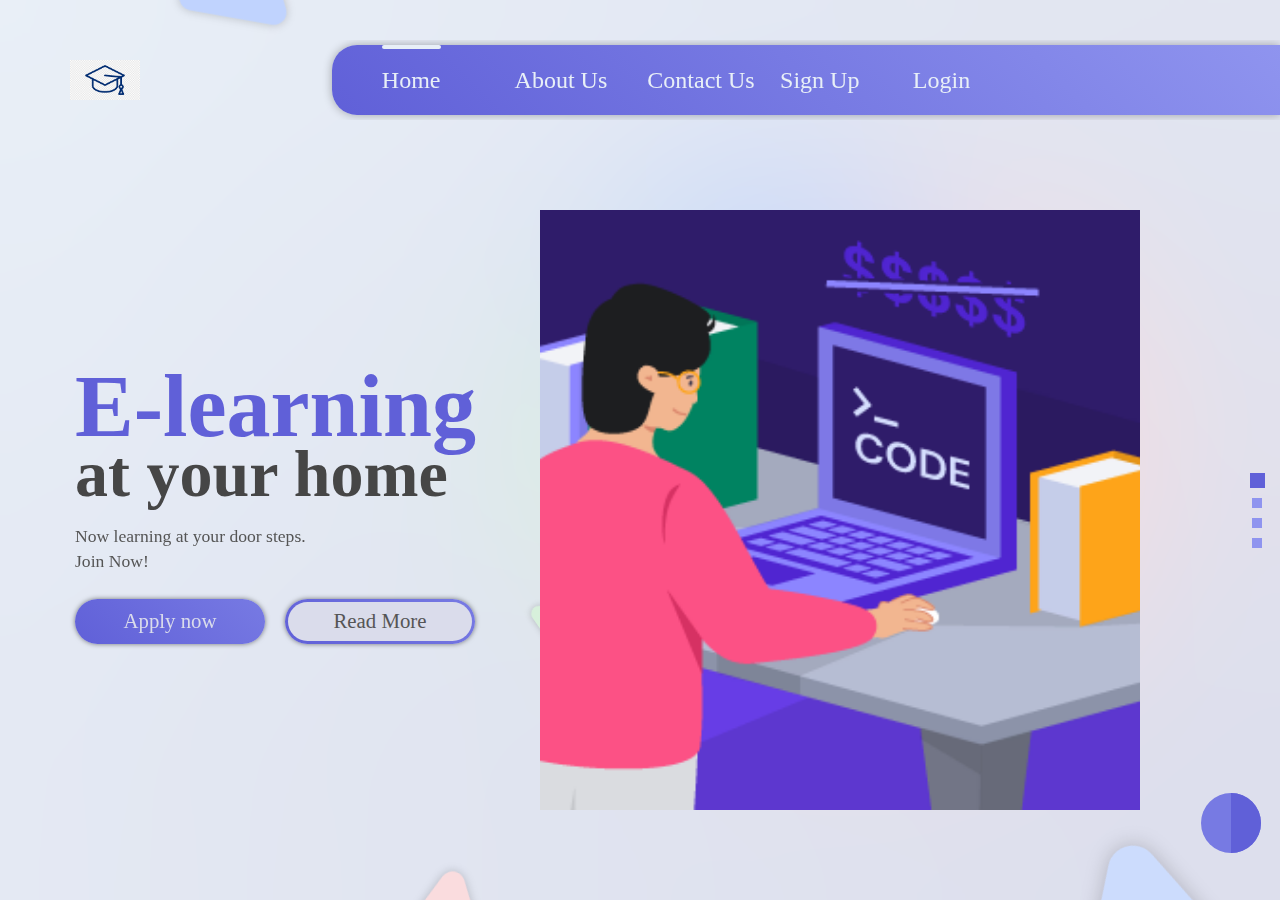
<file: index.html>
<!DOCTYPE html>
<html lang="en">
<head>
    <meta charset="UTF-8">
    <meta http-equiv="X-UA-Compatible" content="IE=edge">
    <meta name="viewport" content="width=device-width, initial-scale=1.0">
    <title>E-Learning Landing Page</title>
    <link rel="stylesheet" href="./style.css">
    <link rel="stylesheet" href="https://cdnjs.cloudflare.com/ajax/libs/font-awesome/6.2.0/css/all.min.css" integrity="sha512-xh6O/CkQoPOWDdYTDqeRdPCVd1SpvCA9XXcUnZS2FmJNp1coAFzvtCN9BmamE+4aHK8yyUHUSCcJHgXloTyT2A==" crossorigin="anonymous" referrerpolicy="no-referrer" />
</head>
<body>
    <section>
        <div class="bg">
            <span></span>
            <span></span>
            <span></span>
        </div>
        <main>
            <nav>
                <div class="logoBx">
                    <img src="./logo.png" alt="logo">
                </div>
                <div class="menu">
                    <ul>
                        <li>
                            <a href="#">Home</a>
                        </li>
                        <li>
                            <a href="#">About Us</a>
                        </li>
                        <li>
                            <a href="#">Contact Us </a>
                        </li>
                        <li>
                            <a href="sign.html">Sign Up</a>
                        </li>
                        <li>
                            <a href="sign.html">Login</a>
                        </li>
                    </ul>

                </div>
            </nav>
            <div class="content">
                <div class="text">
                    <h2>E-learning<br><span>at your home</span></h2>
                    <p>Now learning at your door steps. <br> Join Now! </p>
                    <div class="btnBx">
                        <button>Apply now</button>
                        <button>Read More</button>
                    </div>
                </div>
                <div class="imgBx">
                    <div class="img">
                        <img src="./img.webp" alt="img">
                    </div>
                    <div class="rec">
                        <span style="--clr:#6060d8; --widHei:15px"></span>
                        <span style="--clr:#8f94ef; --widHei:10px"></span>
                        <span style="--clr:#8f94ef; --widHei:10px"></span>
                        <span style="--clr:#8f94ef; --widHei:10px"></span>
                    </div>
                    <div class="chatBx">
                        <a href="#"><i class="fa-regular fa-comment-dots"></i></a>
                    </div>
                </div>
            </div>
            <div class="triangle">
                <span>
                    <svg width="250" height="250" viewBox="-50 -50 300 300">
                        <polygon class="triangle" stroke-linejoin="round" points="100,0 0,200 200,200" />
                    </svg>
                </span>
                <span>
                    <svg width="250" height="250" viewBox="-50 -50 300 300">
                        <polygon class="triangle" stroke-linejoin="round" points="100,0 0,200 200,200" />
                    </svg>
                </span>
                <span>
                    <svg width="250" height="250" viewBox="-50 -50 300 300">
                        <polygon class="triangle" stroke-linejoin="round" points="100,0 0,200 200,200" />
                    </svg>
                </span>
                <span>
                    <svg width="250" height="250" viewBox="-50 -50 300 300">
                        <polygon class="triangle" stroke-linejoin="round" points="100,0 0,200 200,200" />
                    </svg>
                </span>
                <span>
                    <svg width="250" height="250" viewBox="-50 -50 300 300">
                        <polygon class="triangle" stroke-linejoin="round" points="100,0 0,200 200,200" />
                    </svg>
                </span>
            </div>
        </main>
    </section>
</body>
</html>
</file>
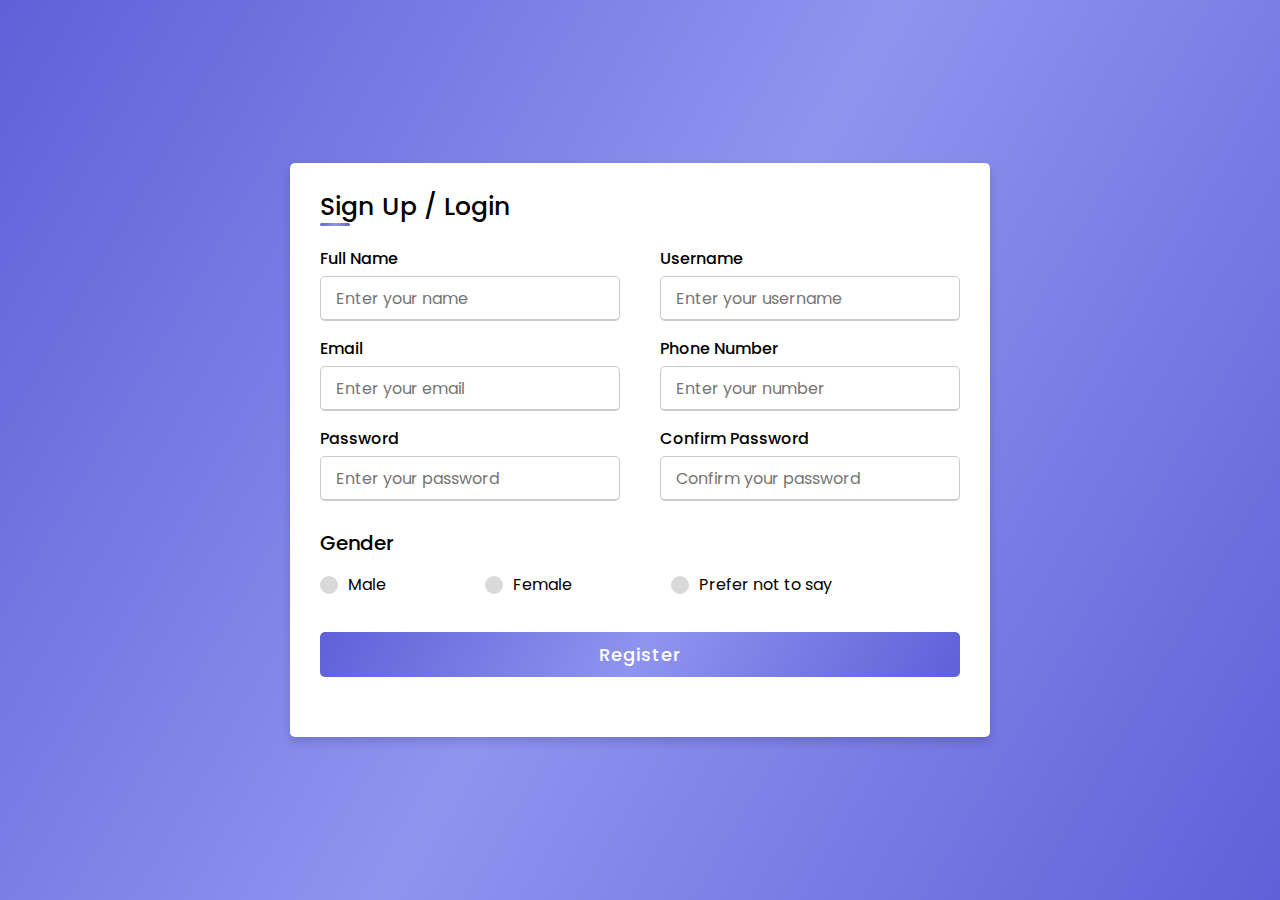
<file: sign.html>
<!DOCTYPE html>
<html lang="en">

<head>
  <meta charset="UTF-8">
  <meta http-equiv="X-UA-Compatible" content="IE=edge">
  <meta name="viewport" content="width=device-width, initial-scale=1.0">
  <title>Sign Up</title>

</head>

   <style>
    @import url('https://fonts.googleapis.com/css2?family=Poppins:wght@200;300;400;500;600;700&display=swap');
*{
  margin: 0;
  padding: 0;
  box-sizing: border-box;
  font-family: 'Poppins',sans-serif;
}
body{
  height: 100vh;
  display: flex;
  justify-content: center;
  align-items: center;
  padding: 10px;
  background: linear-gradient(300deg, #6060d8, #8f94ef, #6060d8);
}
.container{
  max-width: 700px;
  width: 100%;
  background-color: #fff;
  padding: 25px 30px;
  border-radius: 5px;
  box-shadow: 0 5px 10px rgba(0,0,0,0.15);
}
.container .title{
  font-size: 25px;
  font-weight: 500;
  position: relative;
}
.container .title::before{
  content: "";
  position: absolute;
  left: 0;
  bottom: 0;
  height: 3px;
  width: 30px;
  border-radius: 5px;
  background: linear-gradient(300deg, #6060d8, #8f94ef, #6060d8);
}
.content form .user-details{
  display: flex;
  flex-wrap: wrap;
  justify-content: space-between;
  margin: 20px 0 12px 0;
}
form .user-details .input-box{
  margin-bottom: 15px;
  width: calc(100% / 2 - 20px);
}
form .input-box span.details{
  display: block;
  font-weight: 500;
  margin-bottom: 5px;
}
.user-details .input-box input{
  height: 45px;
  width: 100%;
  outline: none;
  font-size: 16px;
  border-radius: 5px;
  padding-left: 15px;
  border: 1px solid #ccc;
  border-bottom-width: 2px;
  transition: all 0.3s ease;
}
.user-details .input-box input:focus,
.user-details .input-box input:valid{
  border-color: #9b59b6;
}
 form .gender-details .gender-title{
  font-size: 20px;
  font-weight: 500;
 }
 form .category{
   display: flex;
   width: 80%;
   margin: 14px 0 ;
   justify-content: space-between;
 }
 form .category label{
   display: flex;
   align-items: center;
   cursor: pointer;
 }
 form .category label .dot{
  height: 18px;
  width: 18px;
  border-radius: 50%;
  margin-right: 10px;
  background: #d9d9d9;
  border: 5px solid transparent;
  transition: all 0.3s ease;
}
 #dot-1:checked ~ .category label .one,
 #dot-2:checked ~ .category label .two,
 #dot-3:checked ~ .category label .three{
   background: #9b59b6;
   border-color: #d9d9d9;
 }
 form input[type="radio"]{
   display: none;
 }
 form .button{
   height: 45px;
   margin: 35px 0
 }
 form .button input{
   height: 100%;
   width: 100%;
   border-radius: 5px;
   border: none;
   color: #fff;
   font-size: 18px;
   font-weight: 500;
   letter-spacing: 1px;
   cursor: pointer;
   transition: all 0.3s ease;
   background: linear-gradient(300deg, #6060d8, #8f94ef, #6060d8);
 }
 form .button input:hover{
  /* transform: scale(0.99); */
  background: linear-gradient(300deg,#6060d8, #8f94ef, #6060d8);
  }
 @media(max-width: 584px){
 .container{
  max-width: 100%;
}
form .user-details .input-box{
    margin-bottom: 15px;
    width: 100%;
  }
  form .category{
    width: 100%;
  }
  .content form .user-details{
    max-height: 300px;
    overflow-y: scroll;
  }
  .user-details::-webkit-scrollbar{
    width: 5px;
  }
  }
  @media(max-width: 459px){
  .container .content .category{
    flex-direction: column;
  }
}
   </style>
<body>

  <div class="container">
    <div class="title">Sign Up / Login</div>
    <div class="content">
      <form action="#">
        <div class="user-details">
          <div class="input-box">
            <span class="details">Full Name</span>
            <input type="text" placeholder="Enter your name" required>
          </div>
          <div class="input-box">
            <span class="details">Username</span>
            <input type="text" placeholder="Enter your username" required>
          </div>
          <div class="input-box">
            <span class="details">Email</span>
            <input type="text" placeholder="Enter your email" required>
          </div>
          <div class="input-box">
            <span class="details">Phone Number</span>
            <input type="text" placeholder="Enter your number" required>
          </div>
          <div class="input-box">
            <span class="details">Password</span>
            <input type="text" placeholder="Enter your password" required>
          </div>
          <div class="input-box">
            <span class="details">Confirm Password</span>
            <input type="text" placeholder="Confirm your password" required>
          </div>
        </div>
        <div class="gender-details">
          <input type="radio" name="gender" id="dot-1">
          <input type="radio" name="gender" id="dot-2">
          <input type="radio" name="gender" id="dot-3">
          <span class="gender-title">Gender</span>
          <div class="category">
            <label for="dot-1">
            <span class="dot one"></span>
            <span class="gender">Male</span>
          </label>
          <label for="dot-2">
            <span class="dot two"></span>
            <span class="gender">Female</span>
          </label>
          <label for="dot-3">
            <span class="dot three"></span>
            <span class="gender">Prefer not to say</span>
            </label>
          </div>
        </div>
        <div class="button">
          <input type="submit" value="Register">
        </div>
      </form>
    </div>
  </div>

</body>
</html>
</file>
<file: style.css>
*{
    margin: 0;
    padding: 0;
    box-sizing: border-box;
    font-family: 'Times New Roman', Times, serif;
}
section{
    position: relative;
    width: 100%;
    height: 100vh;
    overflow: hidden;
}
section .bg{
    position: absolute;
    width: 100%;
    height: 100%;
    background: linear-gradient(135deg, #e8eff7, #dadceb);
    z-index: 4;
    filter: blur(10px);
}
section .bg span{
    position: absolute;
    border-radius: 50%;
    z-index: 4;
}
section .bg span:nth-child(1){
    top: 50%;
    left: 70%;
    transform: translate(-50%, -50%);
    width: 500px;
    height: 500px;
    background: #fadcde;
}
section .bg span:nth-child(2){
    top: 40%;
    left: 60%;
    transform: translate(-50%, -50%);
    width: 350px;
    height: 350px;
    background: #c0d3fe;
}
section .bg span:nth-child(3){
    top: 50%;
    left: 50%;
    transform: translate(-50%, -50%);
    width: 250px;
    height: 250px;
    background: #d7f0db;
}
section main{
    position: absolute;
    width: 100%;
    height: 100%;
    backdrop-filter: blur(100px);
    z-index: 11;
}
section main nav{
    position: relative;
    top: 40px;
    width: 100%;
    height: 80px;
    display: flex;
    justify-content: space-between;
    align-items: center;
    overflow: hidden;
    z-index: 100;
}
section main nav .logoBx{
    position: relative;
    width: calc(100% - 65%);
    height: 50px;
    display: flex;
    justify-content: flex-start;
    align-items: center;
}
section main nav .logoBx img{
    position: absolute;
    left: 70px;
    width: 70px;
    height: auto;
    object-fit: cover;
    cursor: pointer;
}
section main nav .menu{
    position: relative;
    width: 100%;
    height: 70px;
    display: flex;
    justify-content: space-between;
    align-items: center;
    background: linear-gradient(45deg, #6060d8, #777ae3, #8f94ef);
    box-shadow: 0 0 10px rgba(0, 0, 0, .3);
    border-top-left-radius: 25px;
    border-bottom-left-radius: 25px;
    overflow: hidden;
}
section main nav .menu ul{
    position: relative;
    width: calc(100% - 30%);
    display: flex;
    justify-content: flex-start;
    align-items: center;
}
section main nav .menu ul li{
    position: relative;
    left: 50px;
    width: calc(100% / 4);
    display: flex;
    justify-content: flex-start;
    align-items: center;
    list-style: none;
}
section main nav .menu ul li a{
    position: relative;
    height: 70px;
    text-decoration: none;
    color: #e8eff7;
    font-size: 1.5em;
    text-transform: capitalize;
    display: flex;
    justify-content: center;
    align-items: center;
    cursor: pointer;
}
section main nav .menu ul li:nth-child(1) a::before{
    content: '';
    position: absolute;
    top: 0;
    left: 0;
    width: 100%;
    height: 4px;
    background: #e8eff7;
    border-radius: 10px;
}
section main nav .menu .searchBx{
    position: relative;
    width: calc(100% - 70%);
    height: 70px;
    display: flex;
    justify-content: flex-start;
    align-items: center;
}
section main nav .menu .searchBx input{
    position: absolute;
    width: 90%;
    height: 40px;
    border: none;
    outline: none;
    background: #e8eff7;
    border-radius: 15px;
    padding-left: 10px;
    padding-right: 45px;
    font-size: 1.2em;
    color: #555;
}
section main nav .menu .searchBx i{
    position: absolute;
    top: 22px;
    right: 50px;
    font-size: 1.5em;
    color: #8f94ef;
    cursor: pointer;
}
section main .content{
    position: relative;
    top: 40px;
    left: 75px;
    width: 100%;
    height: calc(100% - 120px);
    display: flex;
    justify-content: center;
    align-items: center;
    z-index: 100;
}
section main .content .text{
    position: relative;
    width: calc(100% - 40%);
    height: 100%;
    display: flex;
    justify-content: center;
    align-items: flex-start;
    flex-direction: column;
}
section main .content .text h5{
    font-size: 3em;
    color: #464646;
    text-transform: capitalize;
    line-height: 65px;
    font-weight: 500;
}
section main .content .text h2{
    font-size: 5.5em;
    line-height: 60px;
    color: #6060d8;
}
section main .content .text h2 span{
    color: #464646;
    font-size: 0.75em;
}
section main .content .text p{
    width: 500px;
    margin-top: 20px;
    color: #555;
    font-size: 1.1em;
    line-height: 25px;
}
section main .content .text .btnBx{
    position: relative;
    width: 400px;
    height: 45px;
    display: flex;
    gap: 20px;
    margin-top: 25px;
}
section main .content .text .btnBx button{
    position: relative;
    width: calc(100% / 2);
    background: linear-gradient(45deg, #6060d8, #777ae3);
    outline: none;
    border: none;
    border-radius: 25px;
    box-shadow: 0 0 5px rgba(0, 0, 0, .5);
    font-size: 1.3em;
    color: #dadceb;
    font-weight: 500;
    cursor: pointer;
    transition: .3s ease;
}
section main .content .text .btnBx button:nth-child(2){
    color: #555;
    z-index: 1;
}
section main .content .text .btnBx button:nth-child(2)::before{
    content: '';
    position: absolute;
    inset: 3px;
    background: #dadceb;
    border-radius: 25px;
    z-index: -1;
}
section main .content .text .btnBx button:active{
    transform: scale(0.9);
}
section main .content .iconBx{
    position: absolute;
    bottom: 6%;
    display: flex;
}
section main .content .iconBx a{
    position: relative;
    width: 30px;
    height: 30px;
    border: 2px solid #6060d8;
    text-decoration: none;
    margin-right: 20px;
    border-radius: 50%;
    color: #6060d8;
    display: flex;
    justify-content: center;
    align-items: center;
}
section main .content .imgBx{
    position: relative;
    width: calc(100% - 75px);
    height: 100%;
    padding-right: 50px;
    display: flex;
    justify-content: space-around;
    align-items: center;
}
section main .content .imgBx .img{
    position: relative;
    width: 600px;
    height: 600px;
}
section main .content .imgBx .img img{
    position: absolute;
    left: -100px;
    width: 100%;
    height: 100%;
    object-fit: cover;
}
section main .content .imgBx .rec{
    position: absolute;
    right: 10%;
    width: 40px;
    display: flex;
    justify-content: center;
    align-items: center;
    flex-direction: column;
    gap: 10px;
}
section main .content .imgBx .rec span{
    position: relative;
    width: var(--widHei);
    height: var(--widHei);
    background: var(--clr);
}
section main .content .imgBx .chatBx{
    position: absolute;
    bottom: 6%;
    right: 12%;
    width: 60px;
    height: 60px;
    background: #777ae3;
    border-radius: 50%;
    overflow: hidden;
}
section main .content .imgBx .chatBx::before{
    content: '';
    position: absolute;
    right: 0;
    width: 50%;
    height: 100%;
    background: #6060d8;
}
section main .content .imgBx .chatBx a{
    position: relative;
    width: 100%;
    height: 100%;
    display: flex;
    justify-content: center;
    align-items: center;
    text-decoration: none;
}
section main .content .imgBx .chatBx a i{
    font-size: 2.2em;
    color: #e8eff7;
}
section main .triangle{
    position: absolute;
    top: 0;
    left: 0;
    width: 100%;
    height: 100%;
    overflow: hidden;
}
section main .triangle span{
    position: absolute;
    stroke-width: 60;
    z-index: 10;
    filter: drop-shadow(0 0 10px rgba(0, 0, 0, .2));
}
section main .triangle span:nth-child(1){
    top: -18%;
    left: 9%;
    fill: #c0d3fe;
    stroke: #c0d3fe;
    transform: rotate(10deg) scale(0.5);
}
section main .triangle span:nth-child(2){
    bottom: -17%;
    left: 25%;
    fill: #fadcde;
    stroke: #fadcde;
    transform: rotate(10deg) scale(0.5);
}
section main .triangle span:nth-child(3){
    bottom: 17%;
    left: 35%;
    fill: #d7f0db;
    stroke: #d7f0db;
    transform: rotate(55deg) scale(0.3);
}
section main .triangle span:nth-child(4){
    bottom: -20%;
    right: 0;
    fill: #ccdcfd;
    stroke: #ccdcfd;
    transform: rotate(-15deg) scale(1);
}
section main .triangle span:nth-child(5){
    bottom: 0;
    top: 38%;
    right: 24%;
    fill: #e4f4e9;
    stroke: #e4f4e9;
    transform: rotate(20deg) scale(1.5);
}
</file>
